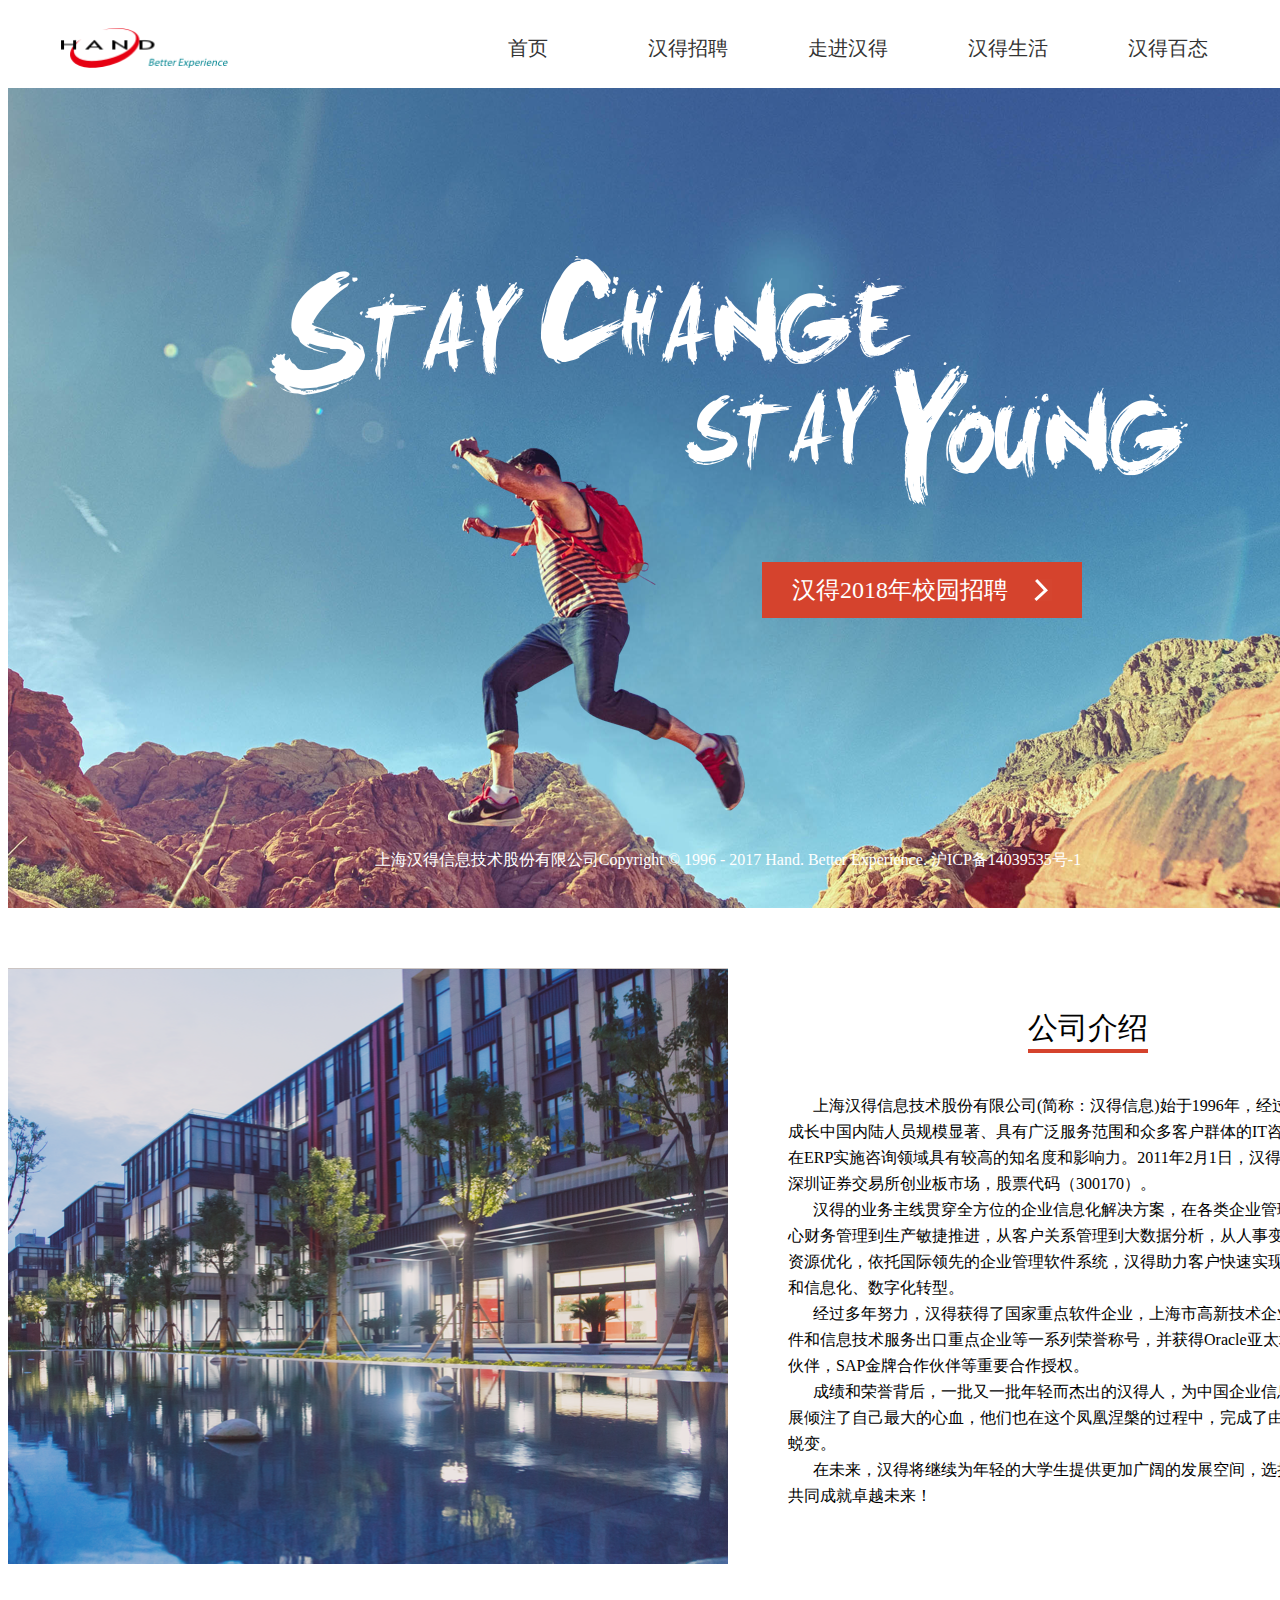
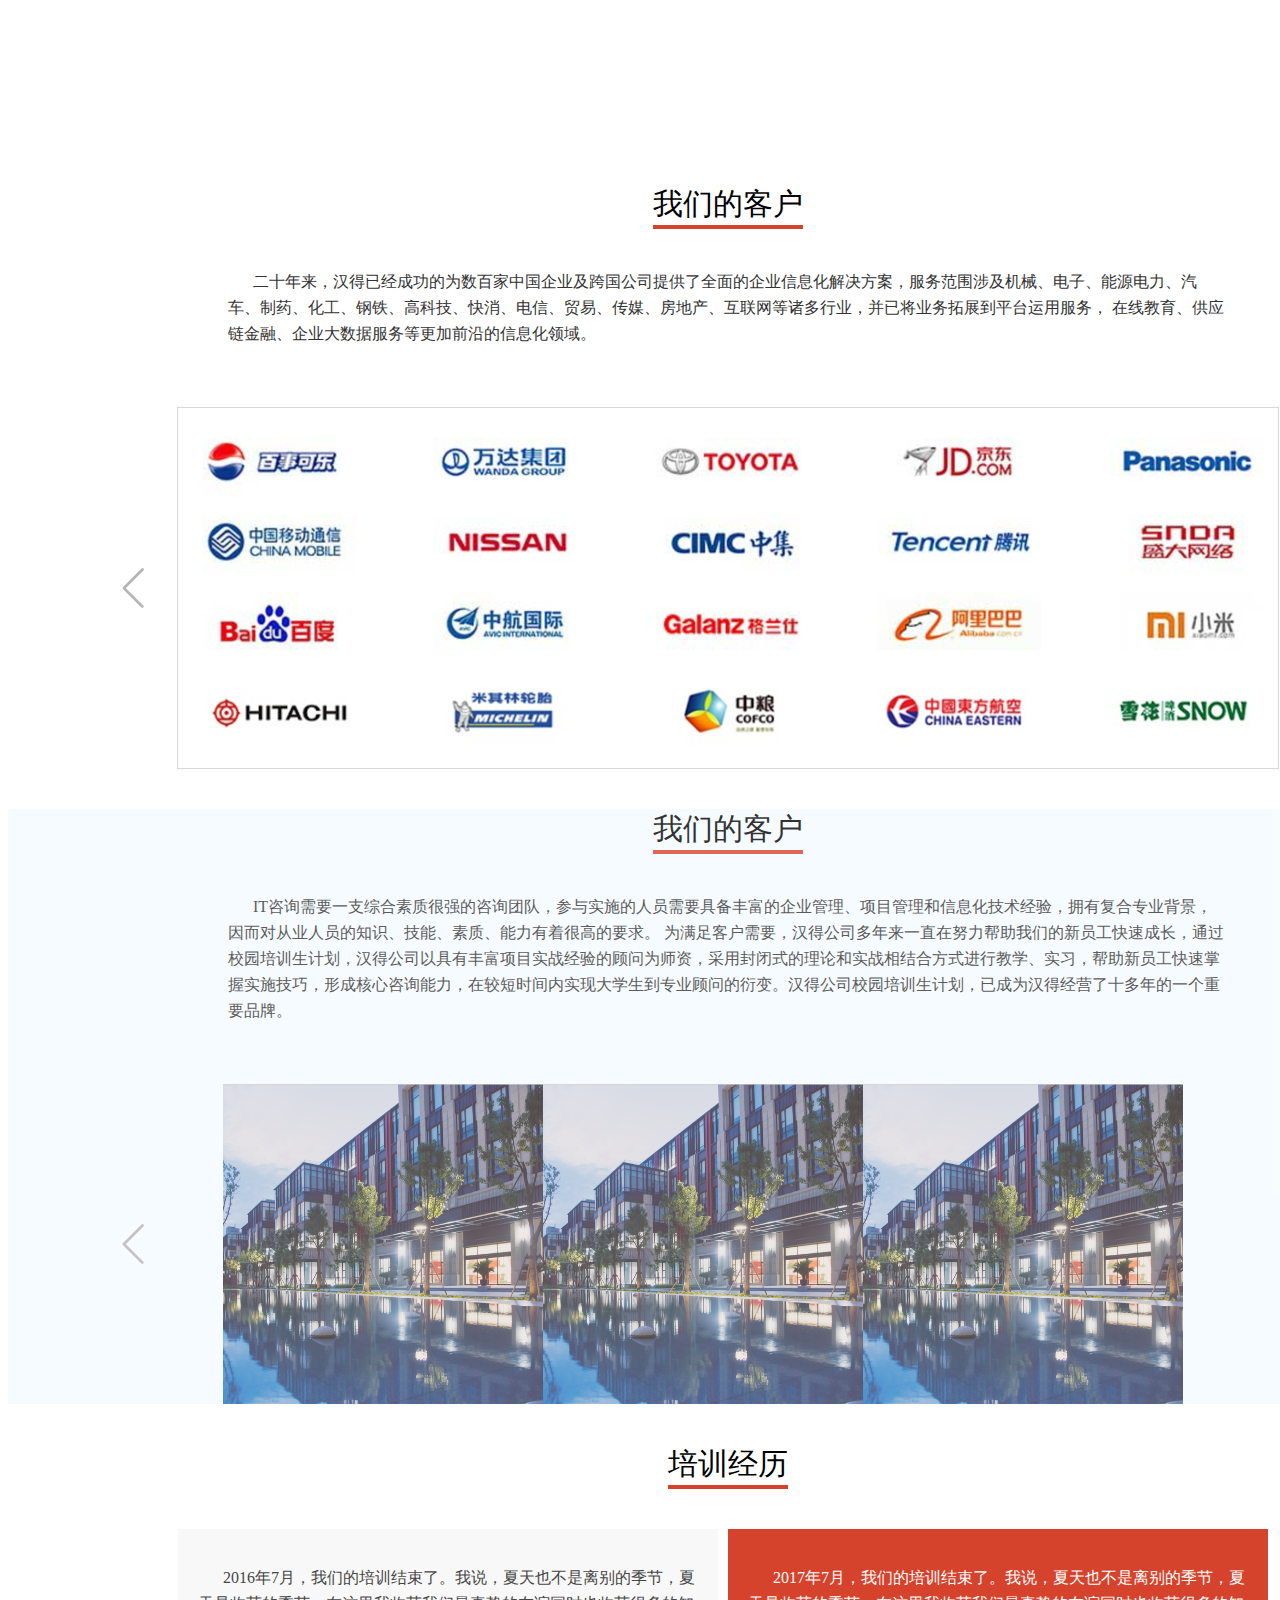
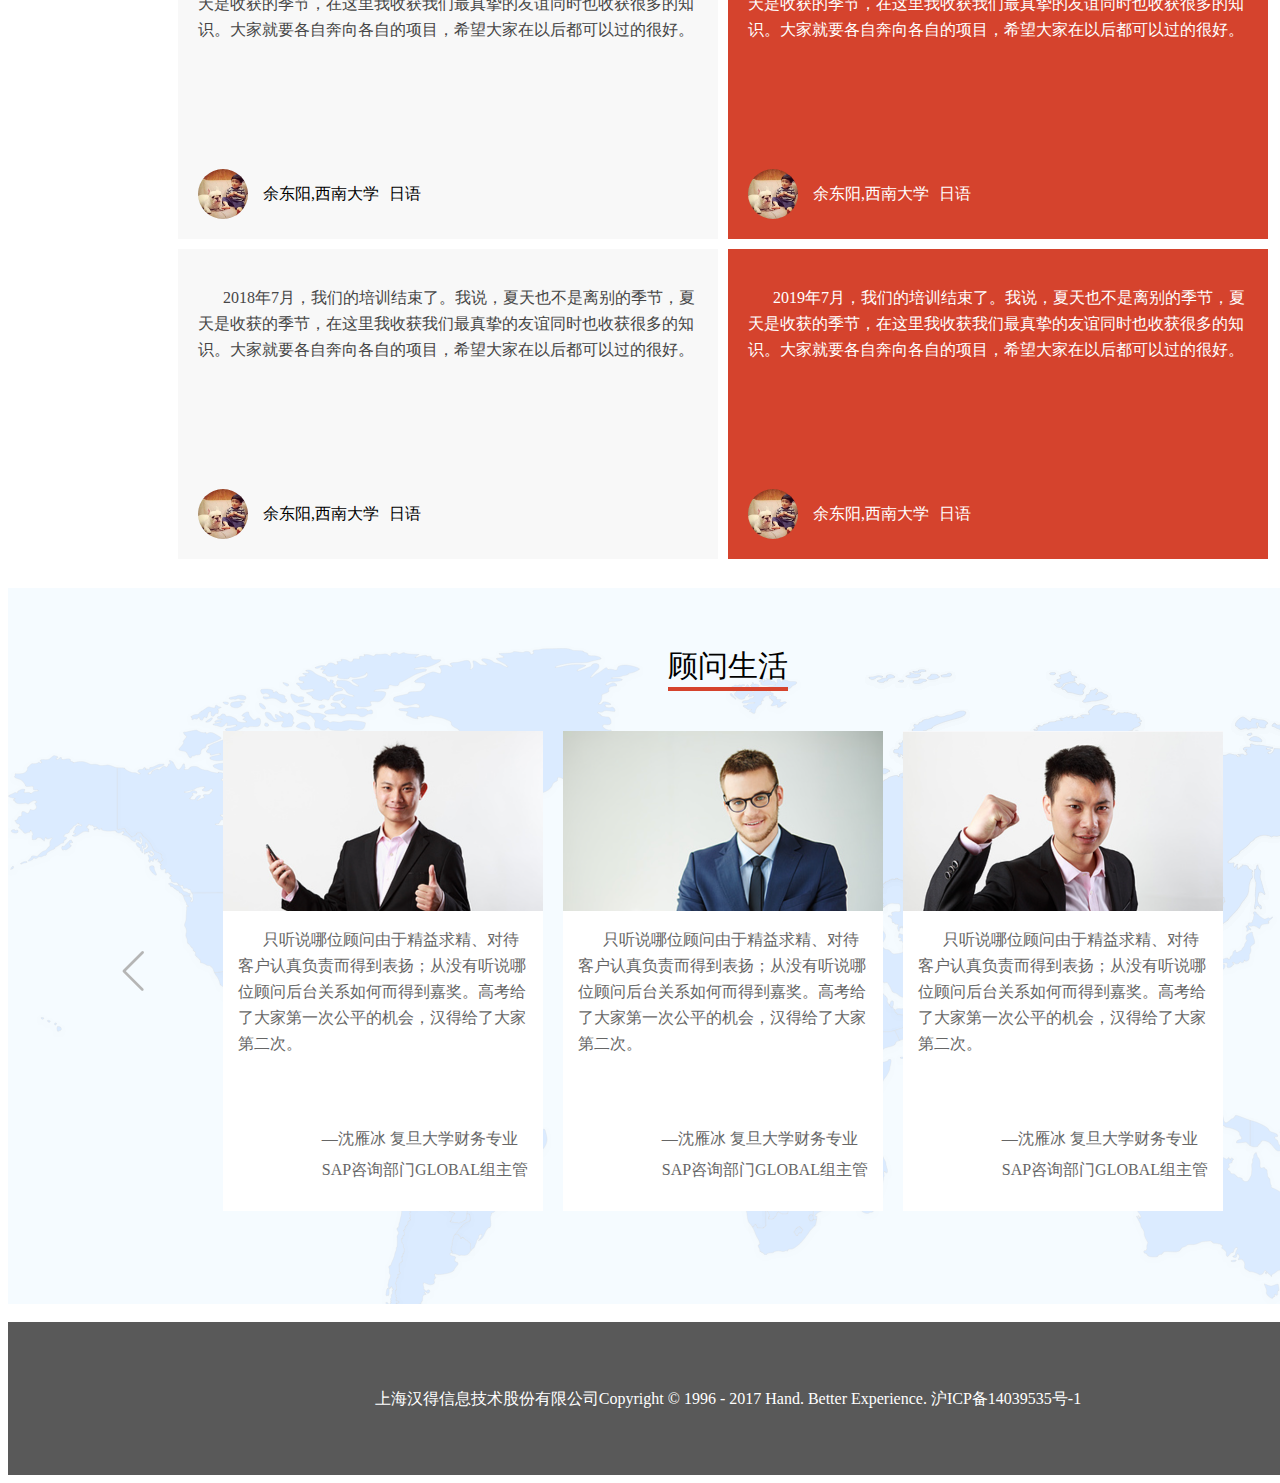
<file: demo/index.html>
<!DOCTYPE html>
<html lang="en">

<head>
    <meta charset="UTF-8">
    <meta name="viewport" content="width=device-width, initial-scale=1.0">
    <meta http-equiv="X-UA-Compatible" content="ie=edge">
    <title>HTML&CSS页面搭建</title>
    <link rel="stylesheet" href="style/index.css">
</head>

<body>
    <div class='main-content'>
        <!--section1  -->
        <div class='section_1'>
            <img src="images/12.png" alt="">
            <div class='banner'>
                <span>首页</span>
                <span class='child'>汉得招聘</span>
                <span class='child'>走进汉得</span>
                <span class='child'>汉得生活</span>
                <span>汉得百态</span>
            </div>

            <div class='login'>
                <span>注册</span>
                <span>登录</span>
            </div>
        </div>

        <!--section2  -->
        <div class='section_2'>
            <div class='section_2_school'>
                <div>
                    <span>汉得2018年校园招聘</span>
                    <img src="images/3.png" alt="">
                </div>
            </div>
            <p>上海汉得信息技术股份有限公司Copyright © 1996 - 2017 Hand. Better Experience. 沪ICP备14039535号-1</p>
        </div>
        <!--section3  -->
        <div class='section_3'>
            <img src="images/4.png" alt="">
            <div>
                <div class='title'>
                    <span>公司介绍</span>
                </div>
                <div class='content'>
                    <p> 上海汉得信息技术股份有限公司(简称：汉得信息)始于1996年，经过多年发展，已成长中国内陆人员规模显著、具有广泛服务范围和众多客户群体的IT咨询服务公司，在ERP实施咨询领域具有较高的知名度和影响力。2011年2月1日，汉得成功登陆中国深圳证券交易所创业板市场，股票代码（300170）。</p>
                    <p>汉得的业务主线贯穿全方位的企业信息化解决方案，在各类企业管理领域，从核心财务管理到生产敏捷推进，从客户关系管理到大数据分析，从人事变革管理到人力资源优化，依托国际领先的企业管理软件系统，汉得助力客户快速实现企业发展变革和信息化、数字化转型。</p>
                    <p>
                        经过多年努力，汉得获得了国家重点软件企业，上海市高新技术企业，上海市软件和信息技术服务出口重点企业等一系列荣誉称号，并获得Oracle亚太地区白金合作伙伴，SAP金牌合作伙伴等重要合作授权。</p>
                    <p>成绩和荣誉背后，一批又一批年轻而杰出的汉得人，为中国企业信息化的快速发展倾注了自己最大的心血，他们也在这个凤凰涅槃的过程中，完成了由菜鸟到专家的蜕变。</p>
                    <p>
                        在未来，汉得将继续为年轻的大学生提供更加广阔的发展空间，选择加入汉得，共同成就卓越未来！
                    </p>
                   
                </div>
            </div>
        </div>
        <!--section4  -->
        <div class='section_4'>
            <div class='title_4'><span >我们的客户</span></div>
            <p>      二十年来，汉得已经成功的为数百家中国企业及跨国公司提供了全面的企业信息化解决方案，服务范围涉及机械、电子、能源电力、汽车、制药、化工、钢铁、高科技、快消、电信、贸易、传媒、房地产、互联网等诸多行业，并已将业务拓展到平台运用服务， 在线教育、供应链金融、企业大数据服务等更加前沿的信息化领域。</p>
            <div>
                <img src="images/15.png" alt="">
                <img src="images/13.png" alt="">
                <img src="images/16.png" alt="">
            </div>
        </div>
        <!--section5  -->
        <div class='section_5'>
            <div class='title_4'><span >我们的客户</span></div>
            <p> IT咨询需要一支综合素质很强的咨询团队，参与实施的人员需要具备丰富的企业管理、项目管理和信息化技术经验，拥有复合专业背景，因而对从业人员的知识、技能、素质、能力有着很高的要求。 为满足客户需要，汉得公司多年来一直在努力帮助我们的新员工快速成长，通过校园培训生计划，汉得公司以具有丰富项目实战经验的顾问为师资，采用封闭式的理论和实战相结合方式进行教学、实习，帮助新员工快速掌握实施技巧，形成核心咨询能力，在较短时间内实现大学生到专业顾问的衍变。汉得公司校园培训生计划，已成为汉得经营了十多年的一个重要品牌。</p>
            <div>
                <img src="images/15.png" alt="">
                <div class='img_5'>
                    <img src="images/4.png" alt="">
                    <img src="images/4.png" alt="">
                    <img src="images/4.png" alt="">
                    <img src="images/4.png" alt="">
                    <img src="images/4.png" alt="">

                </div>
                <img src="images/16.png" alt="">
            </div>
        </div>
        <!--section6  -->
        <div class='section_6'>
            <div class='title_6'><span>培训经历</span></div>
            <div class='list_6'>
                <div class='content_6'>
                    <div>
                        <p>2016年7月，我们的培训结束了。我说，夏天也不是离别的季节，夏天是收获的季节，在这里我收获我们最真挚的友谊同时也收获很多的知识。大家就要各自奔向各自的项目，希望大家在以后都可以过的很好。</p>
                        <div class='msg_6'>
                            <img src="images/30.jpeg" alt="">
                            <span>余东阳,西南大学</span><span>日语</span>
                        </div>
                    </div>
                 </div>
                 <div class='content_6'>
                     <div>
                         <p>2017年7月，我们的培训结束了。我说，夏天也不是离别的季节，夏天是收获的季节，在这里我收获我们最真挚的友谊同时也收获很多的知识。大家就要各自奔向各自的项目，希望大家在以后都可以过的很好。</p>
                         <div class='msg_6'>
                            <img src="images/30.jpeg" alt="">
                             <span>余东阳,西南大学</span><span>日语</span>
                         </div>
                     </div>
                  </div>
                  <div class='content_6'>
                    <div>
                        <p>2018年7月，我们的培训结束了。我说，夏天也不是离别的季节，夏天是收获的季节，在这里我收获我们最真挚的友谊同时也收获很多的知识。大家就要各自奔向各自的项目，希望大家在以后都可以过的很好。</p>
                        <div class='msg_6'>
                            <img src="images/30.jpeg" alt="">
                            <span>余东阳,西南大学</span><span>日语</span>
                        </div>
                    </div>
                 </div>
                 <div class='content_6'>
                     <div>
                         <p>2019年7月，我们的培训结束了。我说，夏天也不是离别的季节，夏天是收获的季节，在这里我收获我们最真挚的友谊同时也收获很多的知识。大家就要各自奔向各自的项目，希望大家在以后都可以过的很好。</p>
                         <div class='msg_6'>
                            <img src="images/30.jpeg" alt="">
                             <span>余东阳,西南大学</span><span>日语</span>
                         </div>
                     </div>
                  </div>
            </div>
        </div>
        <!--section7  -->
        <div class='section_7'>
            <div class='title_4 title_7'><span >顾问生活</span></div>
            <div>
                <img src="images/15.png" alt="">
                <div class='img_5 img_7'>
                    <div class='content_7'>
                        <img src="images/8.png" alt="">
                        <p>只听说哪位顾问由于精益求精、对待客户认真负责而得到表扬；从没有听说哪位顾问后台关系如何而得到嘉奖。高考给了大家第一次公平的机会，汉得给了大家第二次。</p>
                        <div>
                            <span>—沈雁冰</span> <span> 复旦大学财务专业</span>
                            <p>SAP咨询部门GLOBAL组主管</p>
                        </div>
                    </div>
                    <div class='middle_7 content_7'>
                        <img src="images/10.png" alt="">
                        <p>只听说哪位顾问由于精益求精、对待客户认真负责而得到表扬；从没有听说哪位顾问后台关系如何而得到嘉奖。高考给了大家第一次公平的机会，汉得给了大家第二次。</p>
                        <div>
                            <span>—沈雁冰</span> <span> 复旦大学财务专业</span>
                            <p>SAP咨询部门GLOBAL组主管</p>
                        </div>
                    </div>
                    <div  class='content_7'>
                        <img src="images/11.png" alt="">
                        <p>只听说哪位顾问由于精益求精、对待客户认真负责而得到表扬；从没有听说哪位顾问后台关系如何而得到嘉奖。高考给了大家第一次公平的机会，汉得给了大家第二次。</p>
                        <div>
                            <span>—沈雁冰</span> <span> 复旦大学财务专业</span>
                            <p>SAP咨询部门GLOBAL组主管</p>
                        </div>
                    </div>
                </div>
                <img src="images/16.png" alt="">
            </div>
        </div>
        <!--section8  -->
        <div class='section_8'>
                上海汉得信息技术股份有限公司Copyright © 1996 - 2017 Hand. Better Experience. 沪ICP备14039535号-1
        </div>
    </div>

</body>

</html>
</file>
<file: demo/style/index.css>
/* 整体布局 */
.main-content{
       margin:0 auto;
       width:1440px;     
}


/* 每一步布局 */

/* section1 */
.section_1{
    width:100%;
    height:80px;
    background:#fff;
    position: relative;
}

.section_1>img{
width:167px;
height:40px;
position:absolute;
left:53px;
top:50%;
margin-top:-20px;
}
.banner{
position:absolute;
width:700px;
top:50%;
transform: translate(500px,-50%);
font-size:0px;
}
.banner>span{
font-size:20px;
color:#333;
display:inline-block;
}
.banner>span:nth-of-type(1){
margin-right:100px;
}
.banner>.child{
margin-right:80px;
}

.login{
position:absolute;
top:50%;
transform:translate(0,-50%);
right:44px;
color:#333;
}
.login>span{
display:inline-block;
font-size:20px;
}
.login>span:nth-of-type(1){
    border-right:1px solid #333;
    width:40px;
    padding-right:15px;
}
.login>span:nth-of-type(2){
    padding-left:15px;
}


/* section2 */
.section_2{
    position: relative;
    width:100%;
    height:820px;
    background: url('../images/18.png') center center no-repeat;
}
.section_2_school{
position: absolute;
right:366px;
bottom:290px;
background: #D5432D;
width:320px;
height:56px;
}
.section_2>p{
      position: absolute;
      bottom:21px;
      width:100%;
      text-align:center;
      font-size:16px;
      color:#fff; 
}
.section_2_school>div{
    position: absolute;
    left:50%;
    top:50%;
    transform:translate(-50%,-50%);
    font-size:24px;
    color:#fff;
    width:260px;  
}
.section_2_school img{
     width:22px;
     height:22px;
     position: absolute;
     top:50%;
     margin-top:-11px;
     right:0px;
}




/* section3 */
.section_3{
    width:100%;
    height:716px;
    padding:60px 60px 60px 0;
    font-size:0px;
    position: relative;
}

.section_3>img{
width:720px;
height:596px; 
display:inline-block; 
margin-right:60px;
}

.section_3>div{
width:600px;
height:100%;
position: absolute;
top:60px;
left:780px
}
.content {
    font-size:16px;
}
.title,.title_4,.title_6{
    width:100%;
    text-align:center;
    margin:40px 0;
}
.section_3 span,.title_4>span,.title_6>span{
    font-size:30px;
    display: inline-block;
    
    border-bottom:4px solid #D5432D;
}
.content>p{
    margin:0px !important;
    text-indent:25px;
    line-height:26px;
}




/* section4 */
.section_4,.section_5,.section_7{
    width:100%;
}
.section_4>p,.section_5>p{
       width:1000px;
       margin:0 auto;
       font-size:16px;
       color:#333;
       margin-bottom:60px;
       line-height:26px;
       text-indent:25px;
}
.section_4>div:nth-of-type(2),
.section_5>div:nth-of-type(2),
.section_7>div:nth-of-type(2){
       display:flex;
       justify-content:space-between;
       align-items: center;
       padding-left:105px;
       padding-right:105px;
}





/* section5 */
.section_5{
opacity: 0.8;
background: #F5FBFF;
}
.img_5{
width:1010px;
height:320px;
overflow-x:scroll;
overflow-y:hidden;
font-size:0px;
}
.img_5 img {
 width:320px;
 height:320px;
}
/* section6 */
.section_6{
display:flex;
flex-direction:column;
align-items:center;
}
.content_6>div{
width:500px;
height:270px;
padding:20px;
position: relative;

}
.content_6:nth-child(2n+1)>div{
 margin-right:10px;
 background: #F8F8F8;
}
.content_6:nth-child(2n)>div{

background: #D5432D;

}
.content_6:nth-child(2n){
margin-bottom:10px;

}
.content_6:nth-child(2n)>div p,.content_6:nth-child(2n)>div span{
 color:#fff;
}
.list_6{
    display:flex;
    flex-wrap: wrap;
    width:1100px;
}
.section_6 img{
    display:inline-block;
     width:50px;
     height:50px;
     border-radius:50%;
     margin-right:15px;
}
.content_6 p{
  
    font-size: 16px;
    color: #464646;
   text-indent: 25px;
   line-height:26px;
}
.msg_6{
    display:flex;
    align-items:center;
    position: absolute;
    bottom:20px;
    left:20px;
}
.msg_6 span:nth-of-type(1){
      margin-right:10px;
}

/* section7 */
.section_7{
    background: url('../images/2.png') center center no-repeat;
    height:716px;
    padding-top:37px;
}
.img_7{
      height:480px;    
}
.title_7{
  
}
.img_7>div{
     width:320px;
     height:480px;
     float:left;
     display: inline-block;
     font-size:16px;
     background:#fff;
}
.middle_7{
    margin:0 20px;
   
}
.img_7>div>img{
     display:block;
     width:320px !important;
     height:180px !important;
}
.content_7{
    position: relative;
}
.content_7>p{
    color:#666;
    line-height:26px;
    padding:0 15px;
    text-indent:25px;    
}
.content_7>div{
    position: absolute;
    right:15px;
    bottom:20px;
    color:#666;
}
.content_7>div p{
     margin:10px 0;
}

/* section8 */
.section_8{
    width:100%;
    text-align:center;
    height:153px;
    line-height:153px;
    background: #595959;
    color:#fff;
}
</file>
